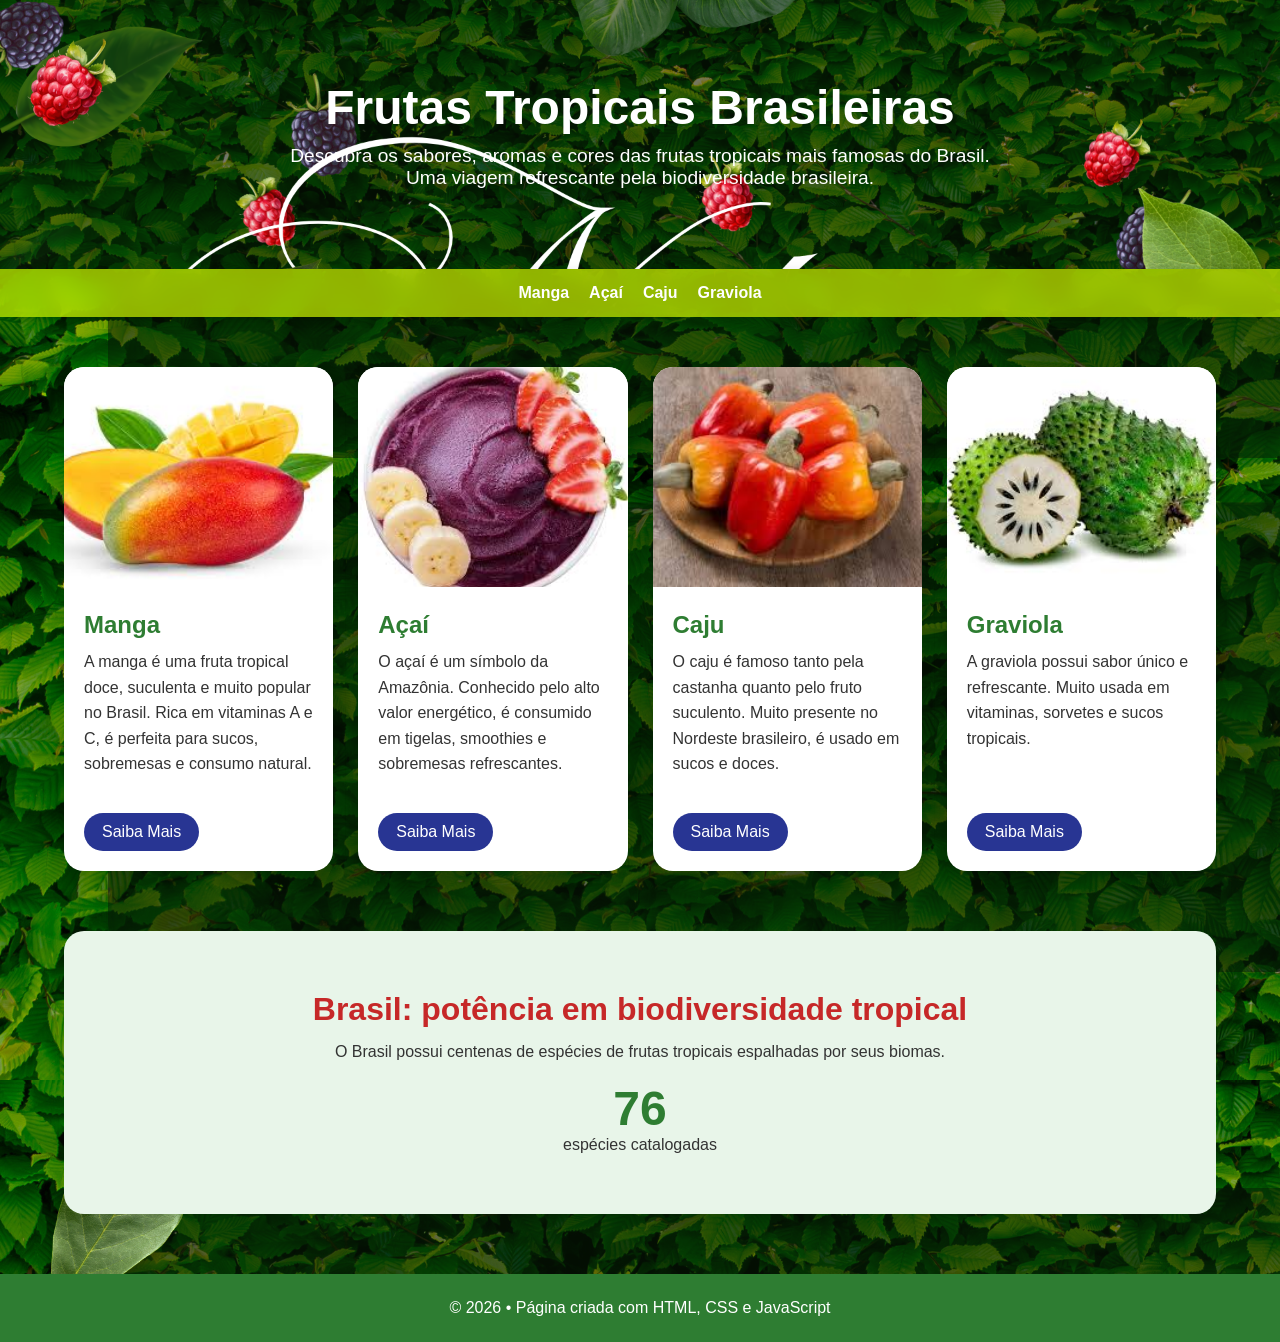
<file: nature.html>
<!DOCTYPE html>
<html lang="pt-BR">
<head>
  <meta charset="UTF-8" />
  <meta name="viewport" content="width=device-width, initial-scale=1.0" />
  <title>Frutas Tropicais Brasileiras</title>
  <style>
    * {
      margin: 0;
      padding: 0;
      box-sizing: border-box;
      font-family: Arial, Helvetica, sans-serif;
    }

    body {
      background: linear-gradient(to bottom, #e8f5e9, #d0f0d8);
      background-image: url("imgs/bg_body.png");
      color: #333;
      overflow-x: hidden;
    }

    header {
      background: linear-gradient(135deg, #2e7d32, #c62828);
      background-image: url("imgs/bg_3.png");
      background-size: cover;
      color: white;
      text-align: center;
      padding: 80px 20px;
      position: relative;
    }

    header h1 {
      font-size: 3rem;
      margin-bottom: 10px;
      animation: fadeInDown 1s ease;
    }

    header p {
      font-size: 1.2rem;
      max-width: 700px;
      margin: auto;
      animation: fadeInUp 1.2s ease;
    }

    nav {
      background: #d9ff00a9;
      backdrop-filter: blur(10px);
      position: sticky;
      top: 0;
      z-index: 100;
      display: flex;
      justify-content: center;
      gap: 20px;
      padding: 15px;
      box-shadow: 0 2px 10px rgba(0,0,0,0.1);
    }

    nav a {
      text-decoration: none;
      color: #ffffff;
      font-weight: bold;
      transition: 0.3s;
    }

    nav a:hover {
      color: #283593;
      transform: scale(1.1);
    }

    .container {
      width: 90%;
      max-width: 1200px;
      margin: 50px auto;
    }

    .cards {
      display: grid;
      grid-template-columns: repeat(auto-fit, minmax(250px, 1fr));
      gap: 25px;
    }

    .card {
      background: white;
      border-radius: 20px;
      overflow: hidden;
      box-shadow: 0 5px 15px rgba(0,0,0,0.1);
      transition: transform 0.4s ease, box-shadow 0.4s ease;
      position: relative;
    }

    .card:hover {
      transform: translateY(-10px);
      box-shadow: 0 15px 25px rgba(0,0,0,0.2);
    }

    .card img {
      width: 100%;
      height: 220px;
      object-fit: cover;
    }

    .card-content {
      padding: 20px;
      display: flex;
    flex-direction: column;
    height: 280px;
    }

    .card-content h2 {
      color: #2e7d32;
      margin-bottom: 10px;
    }

    .card-content p {
      line-height: 1.6;
      margin-bottom: 15px;
    }

    .btn {
      display: inline-block;
      background: #283593;
      color: white;
      padding: 10px 18px;
      border-radius: 30px;
      text-decoration: none;
      transition: background 0.3s;
      margin-top: auto;
    align-self: flex-start;
    }

    .btn:hover {
      background: #1a237e;
    }

    .highlight {
      background: #e8f5e9;
      padding: 60px 20px;
      text-align: center;
      margin-top: 60px;
      border-radius: 20px;
    }

    .highlight h2 {
      color: #c62828;
      margin-bottom: 15px;
      font-size: 2rem;
    }

    .counter {
      font-size: 3rem;
      color: #2e7d32;
      font-weight: bold;
      margin-top: 20px;
    }

    footer {
      background: #2e7d32;
      color: white;
      text-align: center;
      padding: 25px;
      margin-top: 60px;
    }

    @keyframes fadeInDown {
      from {
        opacity: 0;
        transform: translateY(-30px);
      }
      to {
        opacity: 1;
        transform: translateY(0);
      }
    }

    @keyframes fadeInUp {
      from {
        opacity: 0;
        transform: translateY(30px);
      }
      to {
        opacity: 1;
        transform: translateY(0);
      }
    }

    @media (max-width: 768px) {
      header h1 {
        font-size: 2.2rem;
      }

      nav {
        flex-wrap: wrap;
      }
    }
  </style>
</head>
<body>

  <header>
    <h1>Frutas Tropicais Brasileiras</h1>
    <p>
      Descubra os sabores, aromas e cores das frutas tropicais mais famosas do Brasil.
      Uma viagem refrescante pela biodiversidade brasileira.
    </p>
  </header>

  <nav>
    <a href="#manga">Manga</a>
    <a href="#acai">Açaí</a>
    <a href="#caju">Caju</a>
    <a href="#graviola">Graviola</a>
  </nav>

  <main class="container">
    <section class="cards">

      <article class="card" id="manga">
        <img src="./imgs/manga.jpg" alt="Manga" />
        <div class="card-content">
          <h2>Manga</h2>
          <p>
            A manga é uma fruta tropical doce, suculenta e muito popular no Brasil.
            Rica em vitaminas A e C, é perfeita para sucos, sobremesas e consumo natural.
          </p>
          <a href="#" class="btn">Saiba Mais</a>
        </div>
      </article>

      <article class="card" id="acai">
        <img src="./imgs/açai.jpg" alt="Açaí" />
        <div class="card-content">
          <h2>Açaí</h2>
          <p>
            O açaí é um símbolo da Amazônia. Conhecido pelo alto valor energético,
            é consumido em tigelas, smoothies e sobremesas refrescantes.
          </p>
          <a href="#" class="btn">Saiba Mais</a>
        </div>
      </article>

      <article class="card" id="caju">
        <img src="./imgs/caju.jpg" alt="Caju" />
        <div class="card-content">
          <h2>Caju</h2>
          <p>
            O caju é famoso tanto pela castanha quanto pelo fruto suculento.
            Muito presente no Nordeste brasileiro, é usado em sucos e doces.
          </p>
          <a href="#" class="btn">Saiba Mais</a>
        </div>
      </article>

      <article class="card" id="graviola">
        <img src="./imgs/graviola.jpg" alt="Graviola" />
        <div class="card-content">
          <h2>Graviola</h2>
          <p>
            A graviola possui sabor único e refrescante. Muito usada em vitaminas,
            sorvetes e sucos tropicais.
          </p>
          <a href="#" class="btn">Saiba Mais</a>
        </div>
      </article>

    </section>

    <section class="highlight">
      <h2>Brasil: potência em biodiversidade tropical</h2>
      <p>
        O Brasil possui centenas de espécies de frutas tropicais espalhadas por seus biomas.
      </p>
      <div class="counter" id="counter">0</div>
      <p>espécies catalogadas</p>
    </section>
  </main>

  <footer>
    <p>© 2026 • Página criada com HTML, CSS e JavaScript</p>
  </footer>

  <script>
    const counter = document.getElementById('counter');
    let count = 0;
    const target = 320;

    const updateCounter = () => {
      if (count < target) {
        count += 4;
        counter.textContent = count;
        requestAnimationFrame(updateCounter);
      } else {
        counter.textContent = target;
      }
    };

    const observer = new IntersectionObserver((entries) => {
      entries.forEach(entry => {
        if (entry.isIntersecting) {
          updateCounter();
          observer.disconnect();
        }
      });
    });

    observer.observe(counter);

    document.querySelectorAll('nav a').forEach(link => {
      link.addEventListener('click', (e) => {
        e.preventDefault();

        const targetId = link.getAttribute('href');
        const targetElement = document.querySelector(targetId);

        targetElement.scrollIntoView({
          behavior: 'smooth'
        });
      });
    });
  </script>

</body>
</html>
</file>
